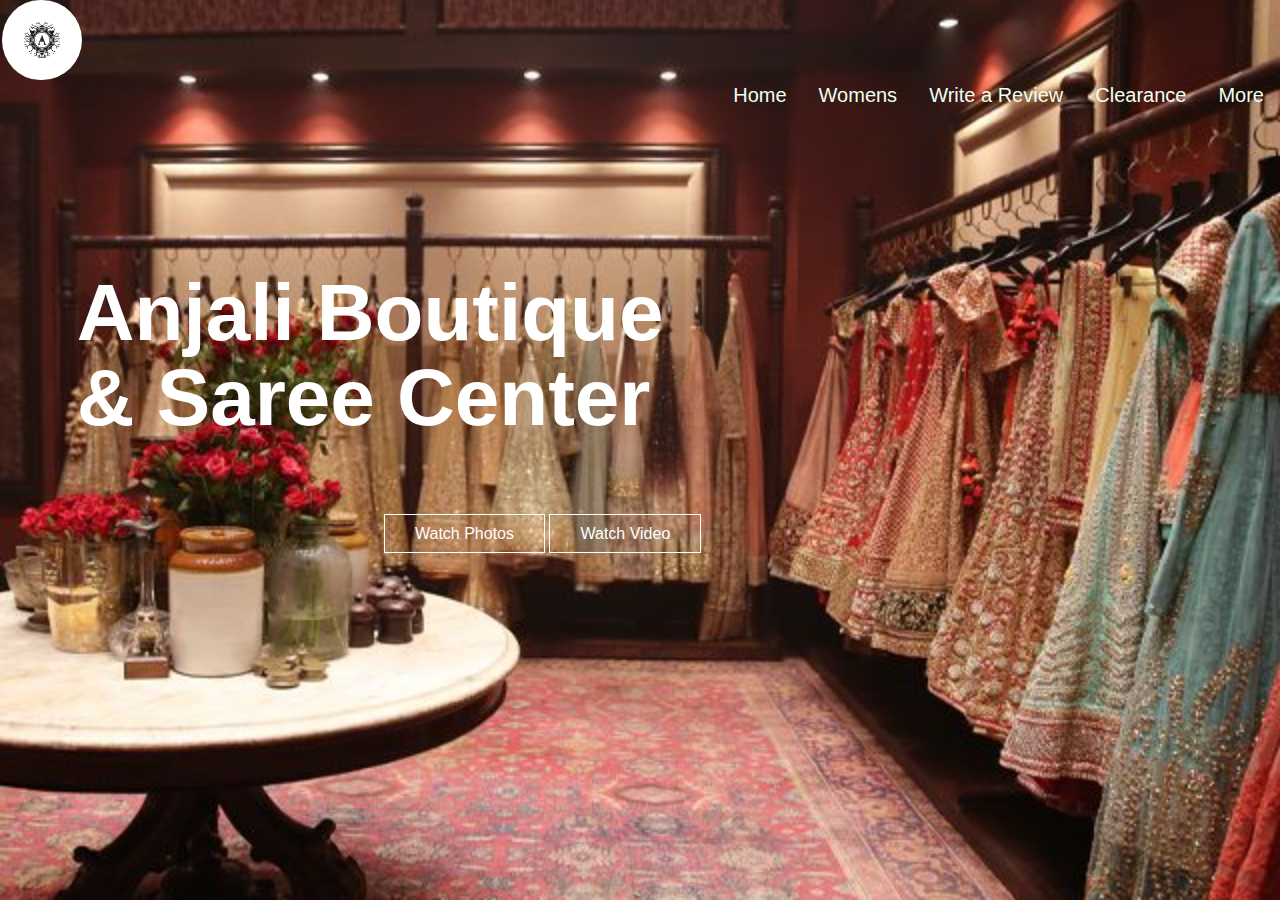
<file: Anjali Boutique/index.html>
<!DOCTYPE html>
<head>
    <title>Anjali Boutique</title>
    <link rel="stylesheet" href="css/style.css">
    <body>

        <div class="container">

            <div class="navbar">
            <img src="./image/logo.png" class="logo">
                <ul>
                    <li><a href="#">More</a></li>
                    <li><a href="#">Clearance</a></li>
                    <li><a href="#">Write a Review</a></li>
                    <li><a href="#">Womens</a></li>
                    <li><a href="#">Home</a></li> 
                </ul> 

        </div>
        <div class="content">
            <div class="left-col">
            <h1>Anjali Boutique<br>& Saree Center</h1>
        </div>
        <div class="button">
            <a href="#" class="btn">Watch Photos</a>
            <a href="#" class="btn">Watch Video</a>

        </div>
        </div>
        </div>
    </body>
</head>
</file>
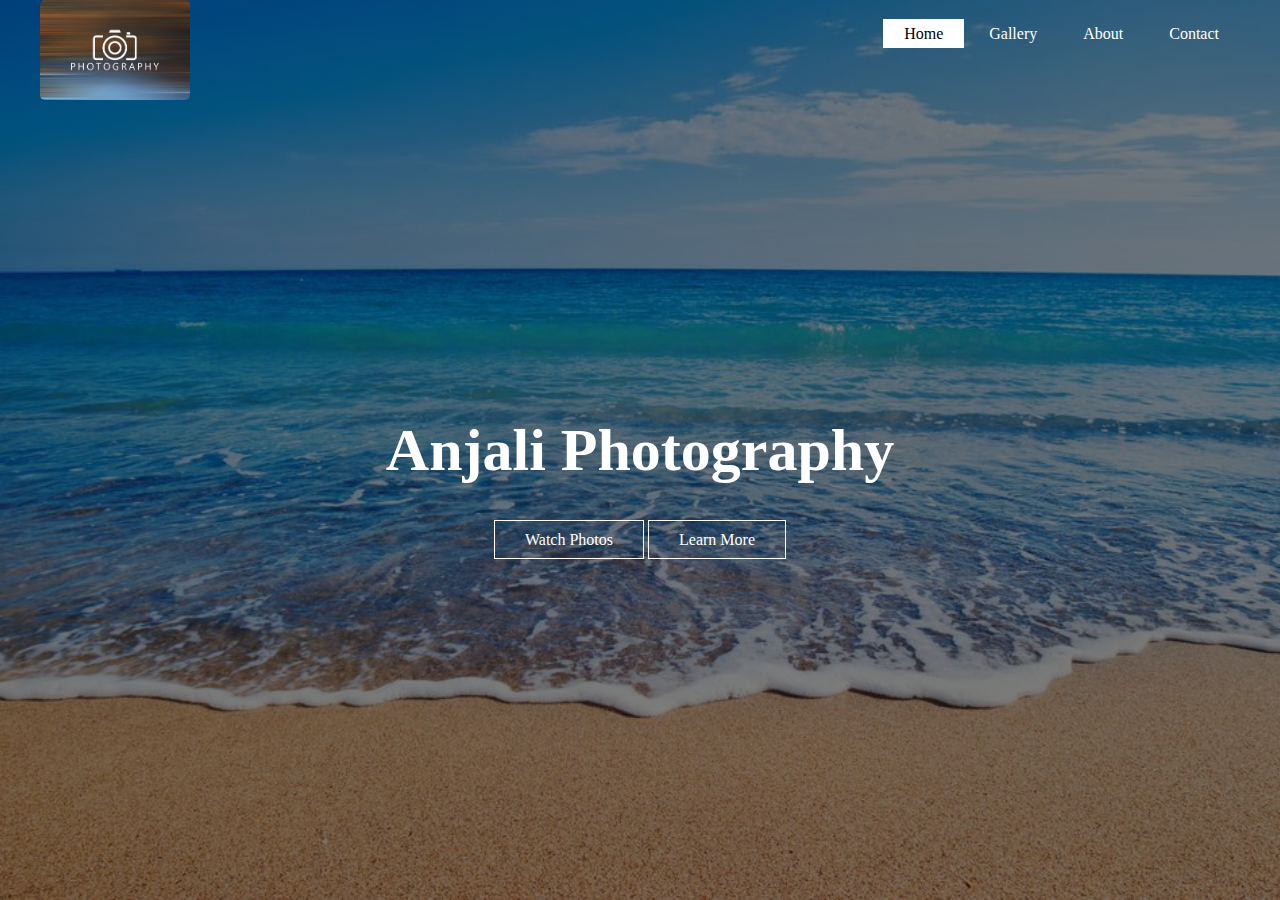
<file: Anjali Photography Website/index.html>
<!DOCTYPE html>
<html>
    <head>
        <title>Anjali Photography</title>
        <link rel="stylesheet" type="text/css" href="css/style.css">
    </head>
    <body>
        <header>
            <div class="main">
                <div class="logo">
                    <img src="logo.jpg">
                </div>
                <ul>
                    <li class="active"><a href="#">Home</a></li>
                    <li><a href="#">Gallery</a></li>
                    <li><a href="#">About</a></li>
                    <li><a href="#">Contact</a></li>
                </ul>
            </div>
            <div class="title">
                <h1>Anjali Photography</h1>
            </div>
            <div class="button">
                <a href="#" class="btn">Watch Photos</a>  
                <a href="#" class="btn">Learn More</a>  

            </div>
        </header>

    </body>
</html>
</file>
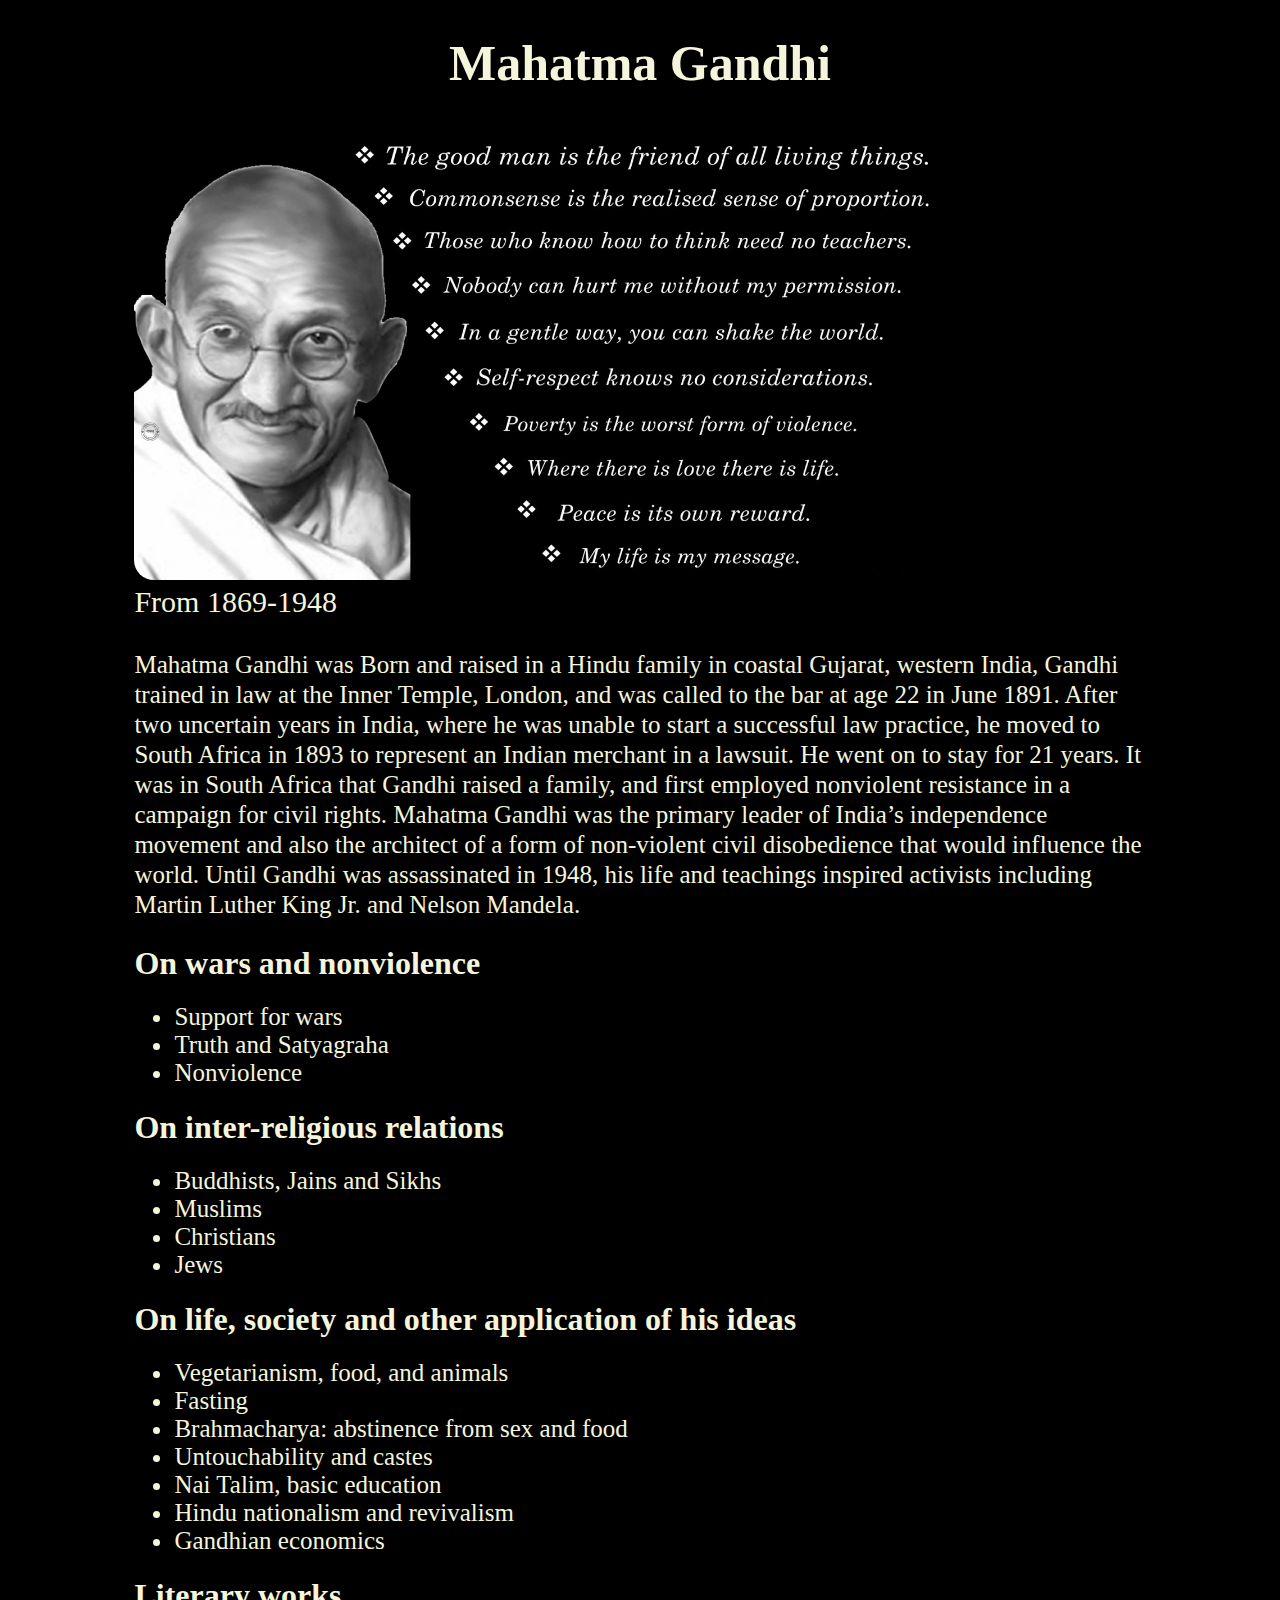
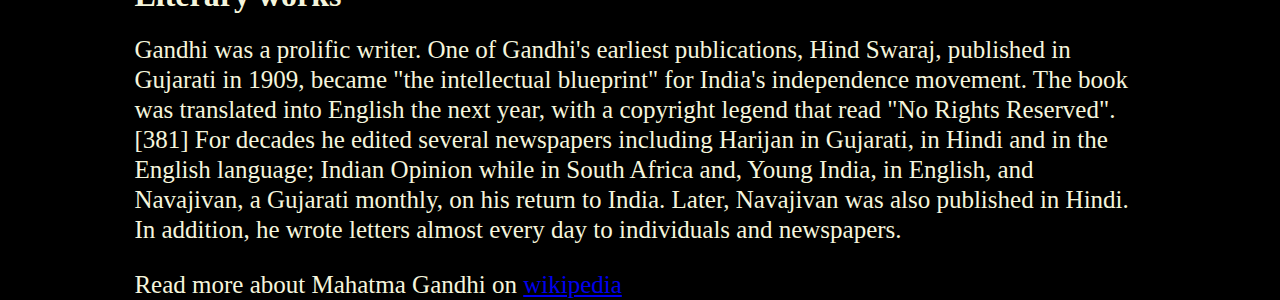
<file: Mahatma-Gandhi/index.html>
<!DOCTYPE html>
<html>

<head>
    <meta charset="UTF-8">
    <meta name="viewport" content="width=device-width" , initial-scale=1.0>
    <link rel="stylesheet" href="css/style.css">
    <title>A Tribute Page</title>
</head>

<body>
    <div id="main">
        <h1 id="title">Mahatma Gandhi</h1>
        <div>
            <img class="img-caption" src="g.jpg">
            <p id="img-caption">From 1869-1948</p>
        </div>
        <p id="tribute-info">
            Mahatma Gandhi was Born and raised in a Hindu family in coastal Gujarat, western India, Gandhi trained in
            law at the Inner Temple, London, and was called to the bar at age 22 in June 1891. After two uncertain years
            in India, where he was unable to start a successful law practice, he moved to South Africa in 1893 to
            represent an Indian merchant in a lawsuit. He went on to stay for 21 years. It was in South Africa that
            Gandhi raised a family, and first employed nonviolent resistance in a campaign for civil rights.
            Mahatma Gandhi was the primary leader of India’s independence movement and also
            the architect of a form of non-violent civil disobedience that would influence the world.
            Until Gandhi was assassinated in 1948, his life and teachings inspired activists including Martin Luther
            King Jr. and Nelson Mandela.
        </p>
        <h1 class="cursive">On wars and nonviolence</h1>
        <ul>
            <li>Support for wars</li>
            <li>Truth and Satyagraha</li>
            <li>Nonviolence</li>
        </ul>
        <h1 class="cursive">On inter-religious relations</h1>
        <ul>
            <li>Buddhists, Jains and Sikhs</li>
            <li>Muslims</li>
            <li>Christians</li>
            <li>Jews</li>
        </ul>
        <h1 class="cursive">On life, society and other application of his ideas</h1>
        <ul>
            <li>Vegetarianism, food, and animals</li>
            <li>Fasting</li>
            <li>Brahmacharya: abstinence from sex and food</li>
            <li>Untouchability and castes</li>
            <li>Nai Talim, basic education</li>
            <li>Hindu nationalism and revivalism</li>
            <li>Gandhian economics</li>
        </ul>
        <h1 class="cursive">Literary works</h1>
        <p>Gandhi was a prolific writer. One of Gandhi's earliest publications, Hind Swaraj, published in Gujarati in
            1909,
            became "the intellectual blueprint" for India's independence movement. The book was translated into English
            the next year,
            with a copyright legend that read "No Rights Reserved".[381] For decades he edited several newspapers
            including Harijan in Gujarati, in Hindi and in the English language; Indian Opinion while in South Africa
            and, Young India, in English, and Navajivan, a Gujarati monthly, on his return to India. Later, Navajivan
            was also published in Hindi. In addition, he wrote letters almost every day to individuals and newspapers.
        </p>
        <p>Read more about Mahatma Gandhi on <a href="https://en.wikipedia.org/wiki/Mahatma_Gandhi" id="tribute-link"
                target="_blank">wikipedia</a></p>
    </div>
</body>

</html>
</file>
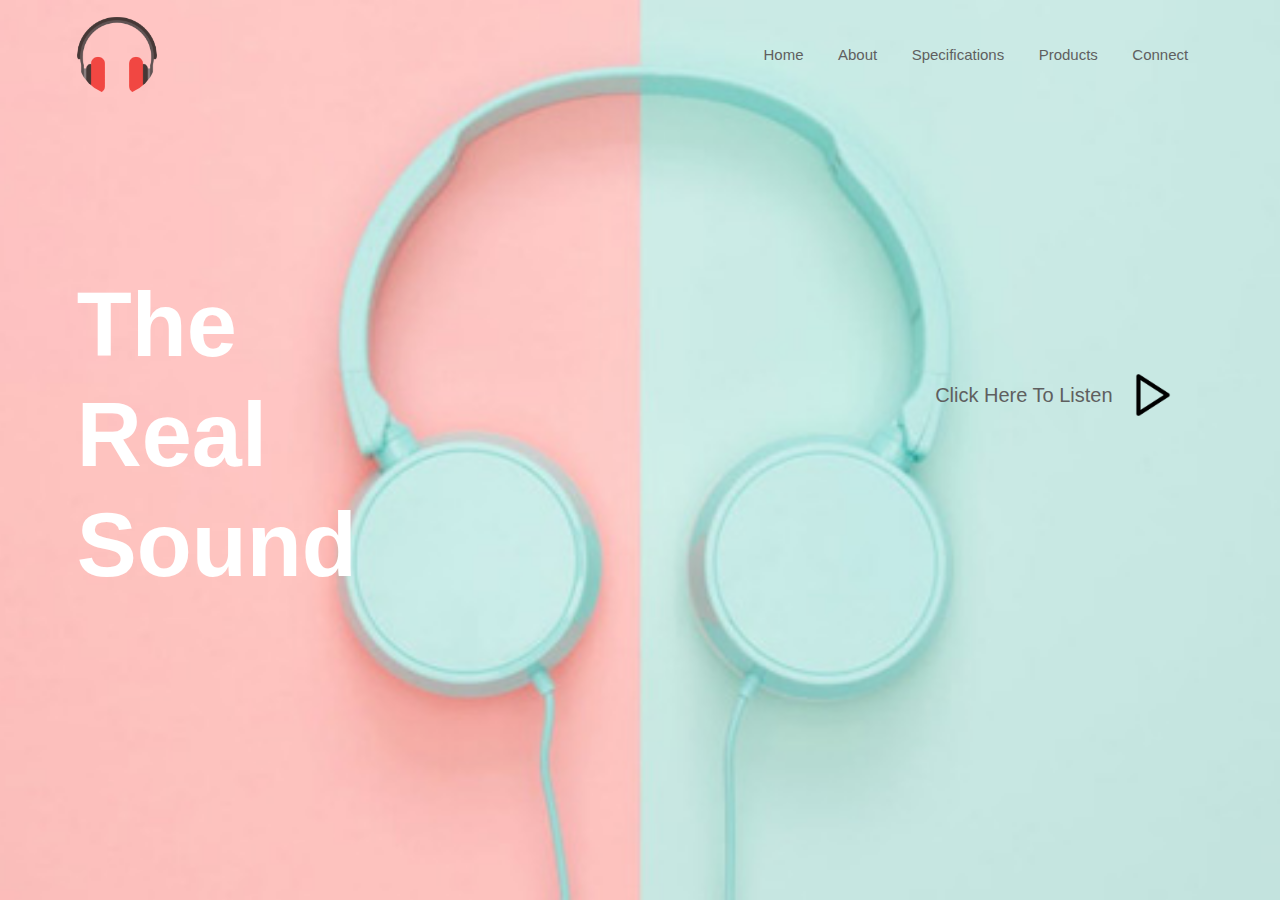
<file: music website javascript/index.html>
<!DOCTYPE html>
<html>
    <head>
        <title>My Music</title>
        <link rel="stylesheet" href="style.css">
        <body>
            <div class="container">
            <div class="navbar">
                <img src="./image/logoo.png" class="logo">
                <ul>
                    <li><a href="#">Home</a></li>
                    <li><a href="#">About</a></li>
                    <li><a href="#">Specifications</a></li>
                    <li><a href="#">Products</a></li>
                    <li><a href="#">Connect</a></li>

                </ul>

            </div>
            <div class="content">
                <div class="left-col">
                <h1>The<br> Real<br> Sound</h1>
            </div>
                <div class="right-col">
                <p>Click Here To Listen</p>
                <img src="./image/play.png" id="icon">
            </div>
            </div>
            </div>
            <audio id= "mySong">
            <source src="./audio/audio.mp3" type="audio/mp3">
            </audio>

            <script>
                var mySong =document.getElementById("mySong");
                var icon = document.getElementById("icon");

                icon.onclick = function(){
                    if(mySong.paused){
                        mySong.play();
                        icon.src="./image/pause.png";
                    }else{
                        mySong.pause();
                        icon.src="./image/play.png";
                    }
                }
            </script>

        </body>
    </head>
</html>
</file>
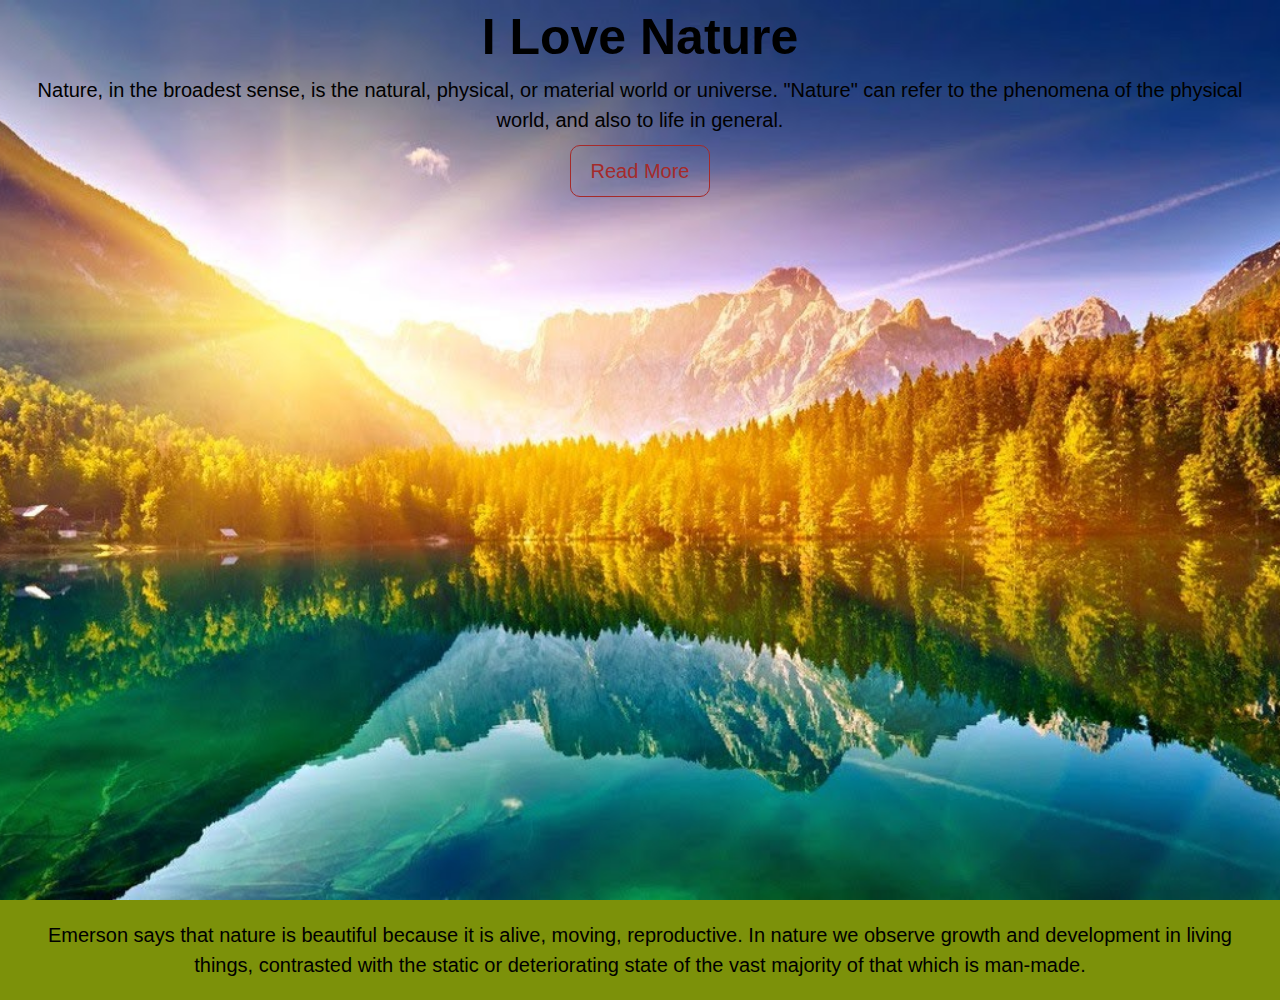
<file: nature-landing/index.html>
<!DOCTYPE html>
<html>

<head>
    <meta charset="UTF-8">
    <meta name="viewport" content="width=device-width,
         initial-scale=1.0">
    <title>Beautiful Nature</title>
    <link rel="stylesheet" href="css/style.css">
</head>

<body>
    <header class="header">
        <h1>I Love Nature</h1>
        <p>
            Nature, in the broadest sense, is the natural, physical,
            or material world or universe.
            "Nature" can refer to the phenomena of the physical world,
            and also to life in general.

        </p>
        <a href="#" class="button">Read More</a>
    </header>
    <section class="section-a">
        <p>
            Emerson says that nature is beautiful because it is alive, moving, reproductive. In nature we observe growth
            and development in living things, contrasted with the static or deteriorating
            state of the vast majority of that which is man-made.
        </p>
    </section>

</body>

</html>
</file>
<file: Anjali Boutique/css/style.css>
*{
    margin: 0;
    padding: 0;
    font-family: sans-serif;
}
.container{
    background-image:url("../image/pict.jpg");
    background-position:center;
    background-repeat: no-repeat;
    background-size: cover;
    position: relative;
    height: 100vh;
    width: 100%;
}
.logo{
    width: 80px;
    cursor: pointer;
    border-radius: 50px;
    padding-left: 2px;
    border-color: crimson;
}
.navbar ul li{
    list-style: none;
    display: inline-block;
    margin:0 15px;
    float: right;
    
}
.navbar ul li a{
    text-decoration: none;
    color: honeydew;
    border: 1px solid transparent;
    font-size: 20px; 
    transition: 0.6s ease;
}
.navbar ul li a:hover{
    background-color: #fff;
    color:#000;
    
}
.content{
    width: 100%;
    position: absolute;
    top: 30%;  
}
.left-col{
    margin-left: 6%;
}
.left-col h1{
    font-size: 80px;
    color: #fff;
    line-height: 85px;
    float: left;
    cursor: pointer;
}
.left-col h1:hover{
    color:rgb(248, 124, 124);
}
.button{
    position: absolute;
    top:150%;
    left: 30%;
    
}
.btn{
    border: 1px solid #fff;
    padding: 10px 30px;
    color: #fff;
    text-decoration: none;
    transition: 0.6s ease;
}
.btn:hover{
    background-color: #fff;
    color:#000;
}
</file>
<file: Anjali Photography Website/css/style.css>
*{
    margin: 0;
    padding:0;
    font-family: Century Gothic;
}
header{
    background-image:linear-gradient(rgba(0,0,0,0.5),rgba(0,0,0,0.5)), url(../photo.jpg);
    height: 100vh;
    background-size: cover;
    background-position: center;
}
ul{
    
    margin-top: 25px;
    float: right;
    list-style-type:none;

}
ul li{
    display: inline-block;
    
}
ul li a{
    text-decoration: none;
    color: #fff;
    padding: 5px 20px;
    border: 1px solid transparent;
    transition: 0.6s ease;
}
ul li a:hover{
    background-color: #fff;
    color:#000;
}
ul li.active a{
    background-color: #fff;
    color:#000;

}
.logo img{
    float: left;
    width: 150px;
    height: auto;
    border-radius: 5px;
    border-color: brown;
}
.main{
    max-width: 1200px;
    margin: auto;
}
.title{
    position: absolute;
    top:50%;
    left: 50%;
    transform: translate(-50%,-50%);
}
.title h1{
    color: #fff;
    font-size: 60px;
}
.button{
    position: absolute;
    top:60%;
    left: 50%;
    transform: translate(-50%,-50%);
}
.btn{
    border: 1px solid #fff;
    padding: 10px 30px;
    color: #fff;
    text-decoration: none;
    transition: 0.6s ease;
}
.btn:hover{
    background-color: #fff;
    color:#000;
}
</file>
<file: Mahatma-Gandhi/css/style.css>
body {
    background:black;
    color:beige;
}
#main {
    width: 80%;
    margin: auto;
    height: 700px;
}
#title {
    font-size: 50px;
    text-align: center;
    font-family: cursive;
}
#title:hover {
    color: brown;
} 

.img-caption {
    width: 80%;
    border-radius: 20px;

}
#img-caption  {
    font-size: 30px;
}
p {
    margin-top: auto;
    font-size: 25px;
    line-height: 1.2;
}
.cursive {
    font-family: cursive;
}
li {
    font-size:25px;
}
</file>
<file: music website javascript/style.css>
*{
    margin: 0;
    padding: 0;
    font-family: sans-serif;
}
.container{
    height: 100vh;
    width: 100%;
    background-image: url(./image/music2.jpg);
    background-size: cover;
    background-position:center;
    position: relative;
}
.navbar{
    width: 88%;
    margin: auto;
    padding: 15px 0;
    display: flex;
    align-items: center;
    justify-content: space-between;
    
}
.logo{
    width: 80px;
    cursor: pointer;
    border-radius: 50px;
    color:pink;
}
.navbar ul li{
    list-style: none;
    display: inline-block;
    margin:0 15px;
    
}
.navbar ul li a{
    text-decoration: none;
    color: #5f5f5f;
    font-size: 15px;
}
.content{
    width: 100%;
    position: absolute;
    top: 30%;
}
.left-col{
    margin-left: 6%;
}
.left-col h1{
    font-size: 90px;
    color: #fff;
    line-height: 110px;
    float: left;
}
.right-col{
    float: right;
    margin-right: 8%;
    margin-top: 100px;
    display: flex;
    align-items: center;
}
.right-col p{
    font-size: 20px;
    color:#5f5f5f;
    font-weight: 500;
    margin-right: 15px;
}
#icon{
    width: 50px;
    cursor: pointer;
}
</file>
<file: nature-landing/css/style.css>
*{
    margin: 0;
    padding: 0;
}
body {
    margin: 0;
    font-family: Arial, Helvetica, sans-serif;
    font-size: 20px;
    background:white;
    line-height: 1.5;

}
.header {
    background-image: url('../nature.jpg');
    background-size: cover;
    background-position:center ;
    height: 100vh;
    display: flex;
    flex-direction: column;
    align-items: center;
    padding: 0 25px;
    text-align: center;
    
}
.header h1 {
    font-size: 50px;
    line-height: 1.5;
}
.header h1:hover{
    color:pink;
}
.header p {
    font-size: 20px;
    color:black;
}
.header .button {
    font-size: 20px;
    text-decoration:none;
    color: brown;
    border: brown 1px solid;
    padding: 10px 20px;
    border-radius: 10px;
    margin-top: 10px;
}
.header .button:hover {
    background:brown;
    color:black;
}
.section-a {
    padding:20px;
    background:rgb(124, 145, 10);
    color:black;
    text-align: center;
}
</file>
